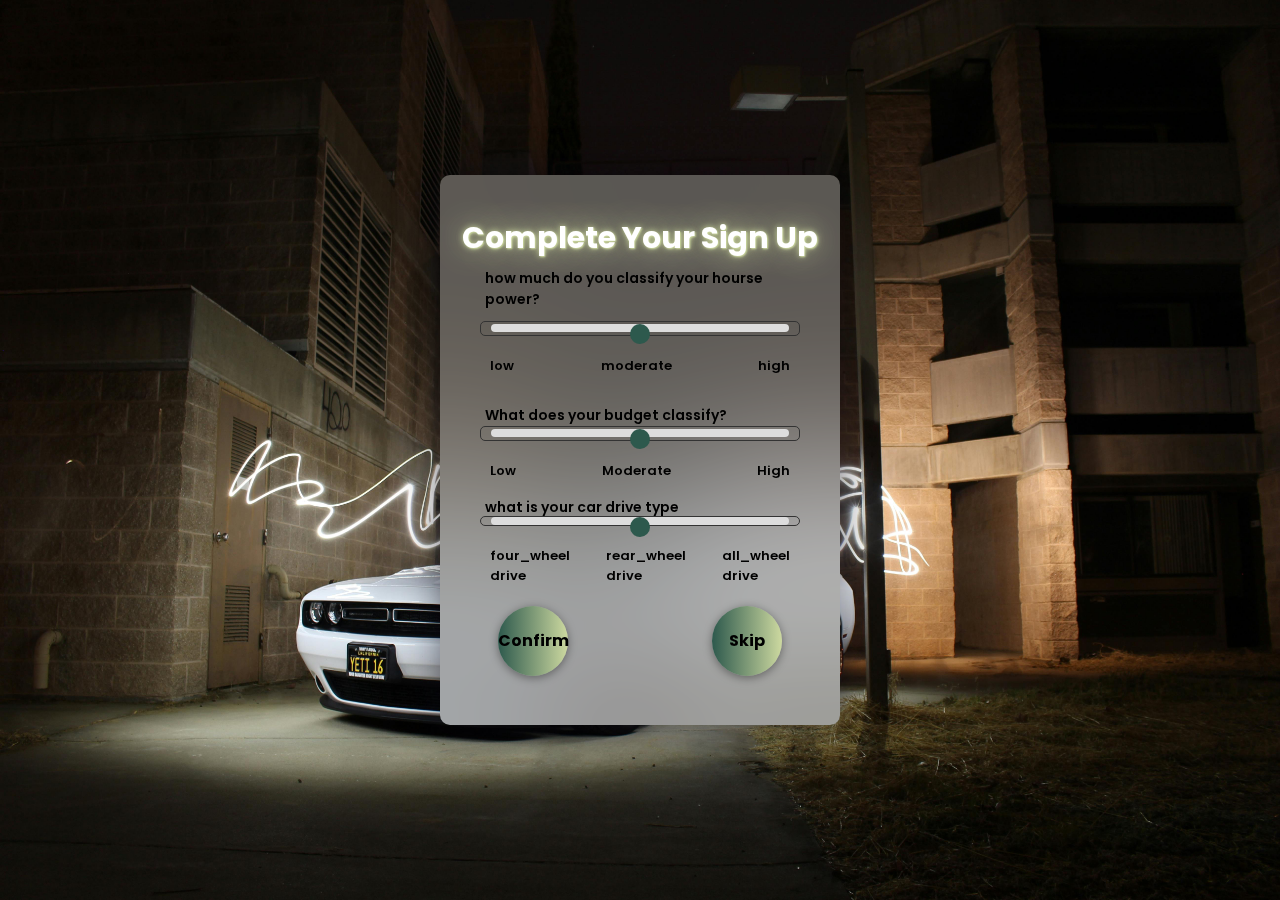
<file: KBS/KBS.html>
<!DOCTYPE html>
<html lang="en">

<head>
    <meta charset="UTF-8">
    <meta http-equiv="X-UA-Compatible" content="IE=edge">
    <meta name="viewport" content="width=device-width, initial-scale=1.0">
    <title>CARS SPEAKS</title>
    <link rel="stylesheet" href="KBS.css">
    <script src="KBS.js"></script>
</head>

<body>

    <div class="wrapper">
        <div class="form-wrapper sign-up">
            <form id="signupForm" action="">
                <h2>Complete Your Sign Up</h2>
                <div class="input-group">
                    <label for="risk-level">how much do you classify your hourse power? <i class="fa-solid fa-house"></i></label>
                    <input type="range" id="risk-level" name="risk-level" min="1" max="3" value="2" step="1"
                        class="slider">
                    <div class="slider-labels">
                        <span>low</span>
                        <span>moderate</span>
                        <span>high</span>
                    </div>
                </div>
                <div class="input-group">
                    <label for="risk-level">What does your budget classify?</label>
                    <input type="range" id="risk-level" name="risk-level" min="1" max="3" value="2" step="1"
                        class="slider">
                    <div class="slider-labels">
                        <span>Low</span>
                        <span>Moderate</span>
                        <span>High</span>
                    </div>
                </div>
                <div class="input-group">
                    <label for="risk-level" class="dtype">what is your car drive type</label>
                    <input type="range" id="risk-level" name="risk-level" min="1" max="3" value="2" step="1"
                        class="slider">
                    <div class="slider-labels">
                        <span>four_wheel <p>drive</p></span>
                        <span>rear_wheel<p>drive</p></span>
                        <span>all_wheel<p>drive</p></span>
                    </div>
                </div>
                <div class="buttons">
                    <button type="button" class="btn" id="Rbtn" onclick="redirectToLink('../Car_Market/index.html')">Confirm</button>
                    <button type="button" class="btn" id="Bbtn" onclick="redirectToLink('../Car_Market/index.html')">Skip</button>
                </div>                

                <div class="error-message" id="error-message"></div>
            </form>
        </div>

        
</body>

</html>
</file>
<file: KBS/KBS.css>
@import url('https://fonts.googleapis.com/css2?family=Poppins:wght@300;400;500;600;700;800;900&display=swap');

* {
    margin: 0;
    padding: 0;
    box-sizing: border-box;
    font-family: 'Poppins', sans-serif;
}

body {
    display: flex;
    justify-content: center;
    align-items: center;
    min-height: 100vh;
    background-image: url('./pics/car.jpg');
    background-size: 100% 100%;
    overflow: hidden;
}

.wrapper {
    position: relative;
    width: 400px;
    height: 550px;

}

.form-wrapper {
    position: absolute;
    top: 0;
    left: 0;
    display: flex;
    justify-content: center;
    align-items: center;
    width: 100%;
    height: 100%;
    box-shadow: 0 0 10px rgba(0, 0, 0, .2);
    background-color: rgba(255, 255, 255, 0.30);
    border-radius: 10px;
    backdrop-filter: blur(80px);
    box-shadow: 0 0 40px rgba(8, 7, 16, 0.6);
}
#signupForm{
    height: 100%;
    display: flex;
    flex-direction: column;
    justify-content: center;
    align-items: center;
}

.input-group {
    position: relative;
    width: 320px;
    height: 75px;
    display: flex;
    flex-direction: column;
    justify-content: flex-end;
    align-items: space-around;
    margin-top: 30px;
}

.input-group label {
    position: absolute;
    bottom: 60%;
    left: 0px;
    transform: translateY(-50%);
    font-size: 14px;
    color:  var(--yellow);
    font-weight: 600;
    padding: 0 5px;
    pointer-events: none;
}

.dtype {
    position: absolute !important;
    bottom: 77% !important;
}

.input-group input {
    width: 100%;
    height: 40px;
    font-size: 16px;
    color:  #fff;
    padding: 0 10px;
    background: transparent;
    border: 1px solid #333;
    outline: none;
    border-radius: 5px;
}


.forgot-pass {
    margin: -15px 0 15px;
}

.forgot-pass a {
    color:  #fff;
    font-size: 14px;
    text-decoration: none;
}

.forgot-pass a:hover {
    text-decoration: underline;
}

.btn {
    position: relative;
    top: 0;
    left: 0;
    width: 70px;
    height: 70px;
    background: linear-gradient(to right, #2D594D,#CDD9A0);
    box-shadow: 0 2px 10px rgba(0, 0, 0, .4);
    font-size: 16px;
    color: #000000;
    font-weight: 700;
    cursor: pointer;
    border-radius: 50%;
    border: none;
    outline: none;
}
.error-message {
    color: rgb(255, 0, 0,0.7);
    font-size: 14px;
    
    margin-top: 10px;
}
.sign-link {
    font-size: 14px;
    text-align: center;
    margin: 25px 0;
}

.sign-link p {
    color:  #fff;
}

.sign-link p a {
    color: #2D594D;
    text-decoration: none;
    font-weight: 600;
}

.sign-link p a:hover {
    text-decoration: underline;
}

input:focus {
    border: solid 0.2px #CDD9A0;
    transition: 0.3s;
    box-shadow: 0px 0px 10px 1px #CDD9A0;

}

/* this is for the h2 */

h2 {
    /* font-size: 30px;
    color: #555;
    text-align: center; */
    font-size: 30px;
    margin-bottom: 10px;
    color:  #fff;
    text-align: center;
    text-shadow: 1px 1px 2px #CDD9A0, 0 0 1em #CDD9A0, 0 0 0.2em #CDD9A0;
    animation-name: disappear;
    animation-duration: 6s;
    animation-iteration-count: infinite;
    animation-timing-function: linear
}
.buttons{
    width: 80%;
    display: flex;
    justify-content: space-between !important;
    padding-top: 20px;
}


/* this is for the icon */
.icon {
    position: absolute;
    right: 10px;
    bottom: 12px;
    color: #fff;
  }
  .slider {
    width: 100%;
    margin: 20px 0;
    background: transparent;
    -webkit-appearance: none;
    appearance: none;
}

.slider::-webkit-slider-runnable-track {
    height: 8px;
    background: #ddd;
    border-radius: 5px;
    cursor: pointer;
}

.slider::-webkit-slider-thumb {
    width: 20px;
    height: 20px;
    background: #2D594D;
    border-radius: 50%;
    cursor: pointer;
    -webkit-appearance: none;
    appearance: none;
}

.slider-labels {
    display: flex;
    justify-content: space-between;
    padding: 0 10px;
}

.slider-labels span {
    font-weight: 600;
    font-size: 13px;
}
</file>
